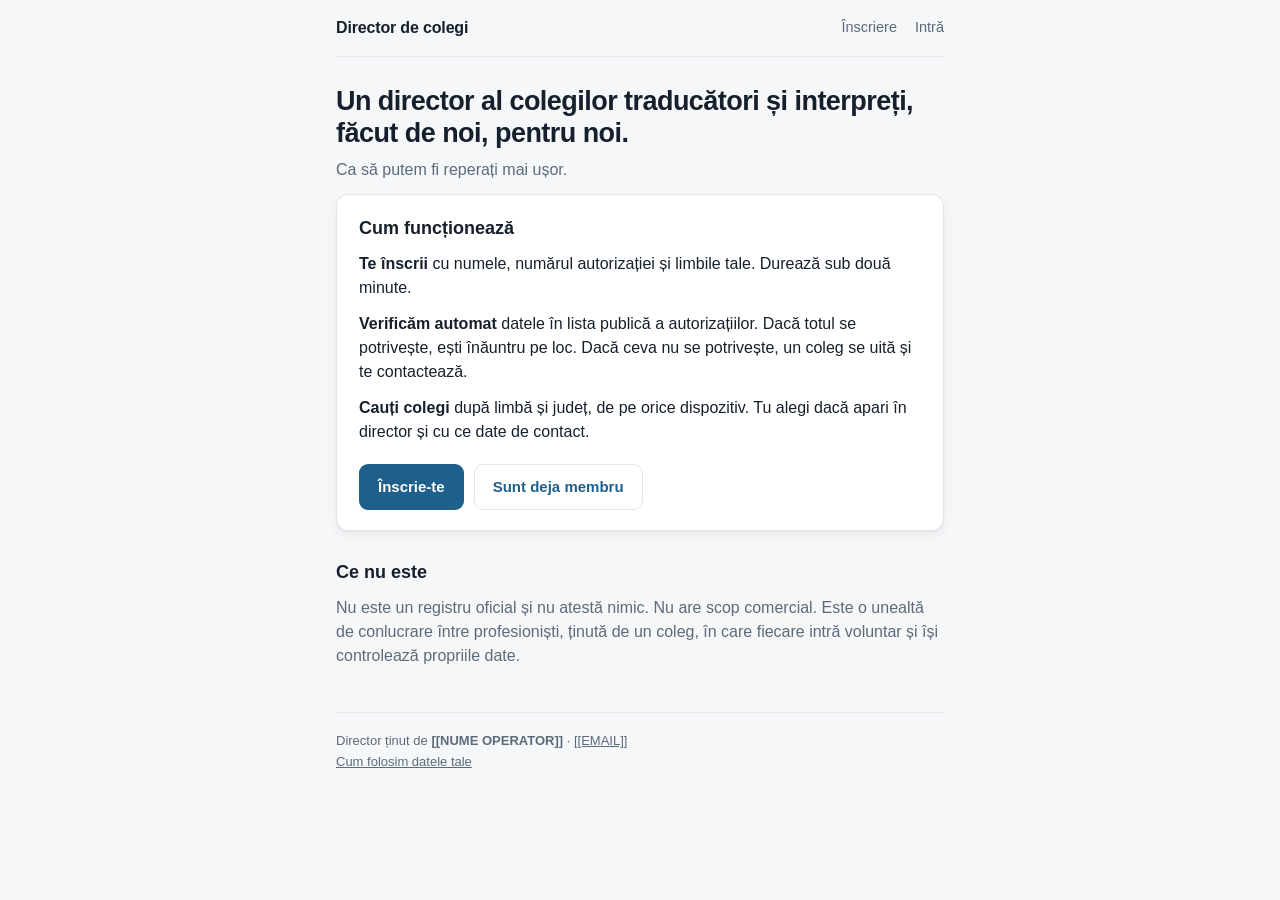
<file: docs/index.html>
<!doctype html>
<html lang="ro">
<head>
<meta charset="utf-8">
<meta name="viewport" content="width=device-width, initial-scale=1">
<title>Director de colegi</title>
<link rel="stylesheet" href="assets/style.css">
</head>
<body>
<div class="invelis ingust">

  <header class="bara">
    <a class="marca" href="index.html">Director de colegi</a>
    <nav>
      <a href="inscriere.html">Înscriere</a>
      <a href="director.html">Intră</a>
    </nav>
  </header>

  <h1>Un director al colegilor traducători și interpreți, făcut de noi, pentru noi.</h1>

  <p class="slab">Ca să putem fi reperați mai ușor.</p>

  <div class="card">
    <h2 style="margin-top:0">Cum funcționează</h2>
    <p><strong>Te înscrii</strong> cu numele, numărul autorizației și limbile tale.
    Durează sub două minute.</p>
    <p><strong>Verificăm automat</strong> datele în lista publică a autorizațiilor.
    Dacă totul se potrivește, ești înăuntru pe loc. Dacă ceva nu se potrivește,
    un coleg se uită și te contactează.</p>
    <p><strong>Cauți colegi</strong> după limbă și județ, de pe orice dispozitiv.
    Tu alegi dacă apari în director și cu ce date de contact.</p>
    <div class="actiuni">
      <a class="btn" href="inscriere.html">Înscrie-te</a>
      <a class="btn secundar" href="director.html">Sunt deja membru</a>
    </div>
  </div>

  <h2>Ce nu este</h2>
  <p class="slab">Nu este un registru oficial și nu atestă nimic. Nu are scop comercial.
  Este o unealtă de conlucrare între profesioniști, ținută de un coleg, în care fiecare
  intră voluntar și își controlează propriile date.</p>

  <footer>
    Director ținut de <strong>[[NUME OPERATOR]]</strong> · <a href="mailto:[[EMAIL]]">[[EMAIL]]</a><br>
    <a href="confidentialitate.html">Cum folosim datele tale</a>
  </footer>

</div>
</body>
</html>
</file>
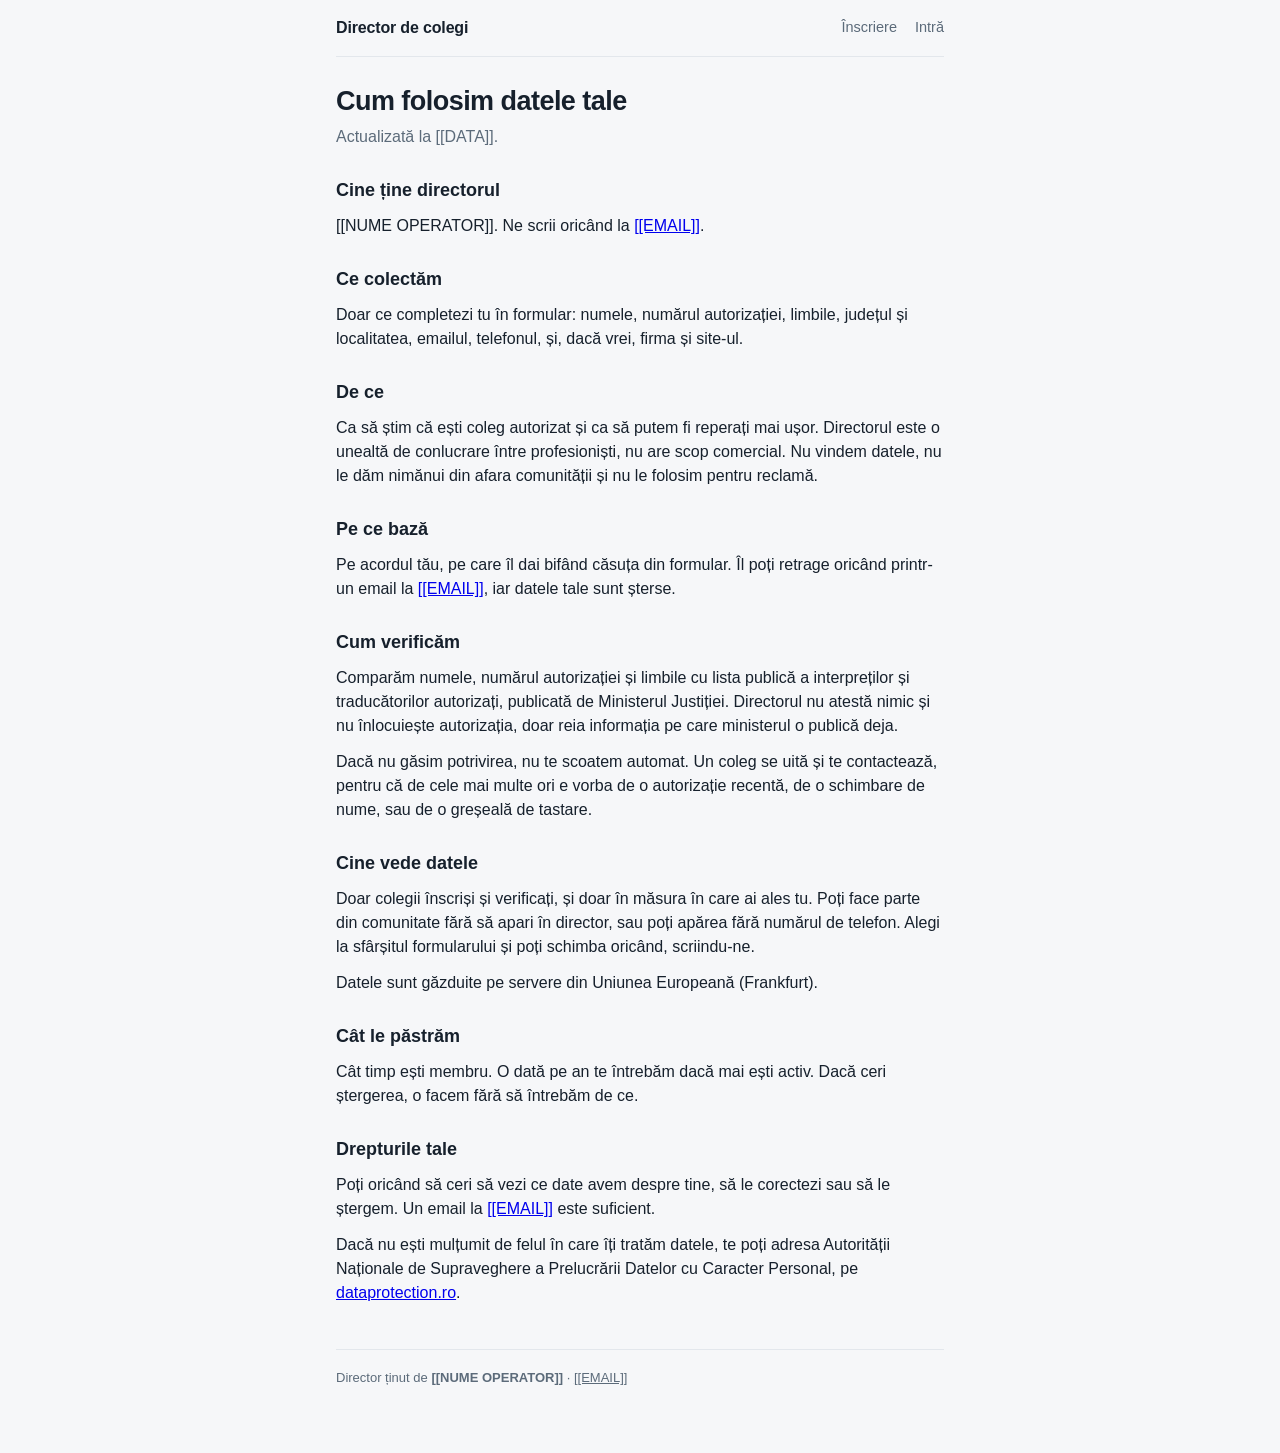
<file: docs/confidentialitate.html>
<!doctype html>
<html lang="ro">
<head>
<meta charset="utf-8">
<meta name="viewport" content="width=device-width, initial-scale=1">
<title>Cum folosim datele</title>
<link rel="stylesheet" href="assets/style.css">
</head>
<body>
<div class="invelis ingust">

  <header class="bara">
    <a class="marca" href="index.html">Director de colegi</a>
    <nav><a href="inscriere.html">Înscriere</a><a href="director.html">Intră</a></nav>
  </header>

  <h1>Cum folosim datele tale</h1>
  <p class="slab">Actualizată la [[DATA]].</p>

  <h2>Cine ține directorul</h2>
  <p>[[NUME OPERATOR]]. Ne scrii oricând la <a href="mailto:[[EMAIL]]">[[EMAIL]]</a>.</p>

  <h2>Ce colectăm</h2>
  <p>Doar ce completezi tu în formular: numele, numărul autorizației, limbile, județul și
  localitatea, emailul, telefonul, și, dacă vrei, firma și site-ul.</p>

  <h2>De ce</h2>
  <p>Ca să știm că ești coleg autorizat și ca să putem fi reperați mai ușor. Directorul este o unealtă de conlucrare între profesioniști, nu are scop
  comercial. Nu vindem datele, nu le dăm nimănui din afara comunității și nu le folosim pentru
  reclamă.</p>

  <h2>Pe ce bază</h2>
  <p>Pe acordul tău, pe care îl dai bifând căsuța din formular. Îl poți retrage oricând printr-un
  email la <a href="mailto:[[EMAIL]]">[[EMAIL]]</a>, iar datele tale sunt șterse.</p>

  <h2>Cum verificăm</h2>
  <p>Comparăm numele, numărul autorizației și limbile cu lista publică a interpreților și
  traducătorilor autorizați, publicată de Ministerul Justiției. Directorul nu atestă nimic și nu
  înlocuiește autorizația, doar reia informația pe care ministerul o publică deja.</p>
  <p>Dacă nu găsim potrivirea, nu te scoatem automat. Un coleg se uită și te contactează, pentru
  că de cele mai multe ori e vorba de o autorizație recentă, de o schimbare de nume, sau de o
  greșeală de tastare.</p>

  <h2>Cine vede datele</h2>
  <p>Doar colegii înscriși și verificați, și doar în măsura în care ai ales tu. Poți face parte
  din comunitate fără să apari în director, sau poți apărea fără numărul de telefon. Alegi la
  sfârșitul formularului și poți schimba oricând, scriindu-ne.</p>
  <p>Datele sunt găzduite pe servere din Uniunea Europeană (Frankfurt).</p>

  <h2>Cât le păstrăm</h2>
  <p>Cât timp ești membru. O dată pe an te întrebăm dacă mai ești activ. Dacă ceri ștergerea, o
  facem fără să întrebăm de ce.</p>

  <h2>Drepturile tale</h2>
  <p>Poți oricând să ceri să vezi ce date avem despre tine, să le corectezi sau să le ștergem.
  Un email la <a href="mailto:[[EMAIL]]">[[EMAIL]]</a> este suficient.</p>
  <p>Dacă nu ești mulțumit de felul în care îți tratăm datele, te poți adresa Autorității
  Naționale de Supraveghere a Prelucrării Datelor cu Caracter Personal, pe
  <a href="https://www.dataprotection.ro" target="_blank" rel="noopener">dataprotection.ro</a>.</p>

  <footer>Director ținut de <strong>[[NUME OPERATOR]]</strong> · <a href="mailto:[[EMAIL]]">[[EMAIL]]</a></footer>
</div>
</body>
</html>
</file>
<file: docs/assets/style.css>
/* Stil comun pentru toate paginile. Fara framework. */

:root {
  --fundal:      #f6f7f9;
  --card:        #ffffff;
  --text:        #16202c;
  --text-slab:   #5c6b7a;
  --linie:       #e3e7ec;
  --accent:      #1f5f8b;
  --accent-hov:  #184b6e;
  --accent-slab: #e8f1f7;
  --ok:          #1a7f4b;
  --ok-slab:     #e6f4ec;
  --atentie:     #a86a10;
  --atentie-slab:#fbf1df;
  --rau:         #b3261e;
  --rau-slab:    #fbe9e7;
  --umbra:       0 1px 2px rgba(16,32,48,.06), 0 4px 12px rgba(16,32,48,.05);
}

* { box-sizing: border-box; }

body {
  margin: 0;
  background: var(--fundal);
  color: var(--text);
  font: 16px/1.5 -apple-system, "Segoe UI", Roboto, "Helvetica Neue", Arial, sans-serif;
  -webkit-font-smoothing: antialiased;
}

.invelis { max-width: 1080px; margin: 0 auto; padding: 0 16px 64px; }
.ingust  { max-width: 640px; }

/* ------------------------------------------------------------------ antet */
.bara {
  display: flex; align-items: center; justify-content: space-between; gap: 16px;
  padding: 16px 0; border-bottom: 1px solid var(--linie); margin-bottom: 28px;
}
.bara a.marca { font-weight: 650; color: var(--text); text-decoration: none; letter-spacing: -.01em; }
.bara nav { display: flex; gap: 18px; font-size: 14.5px; }
.bara nav a { color: var(--text-slab); text-decoration: none; }
.bara nav a:hover, .bara nav a.activ { color: var(--accent); }

h1 { margin: 0 0 8px; font-size: 27px; font-weight: 650; letter-spacing: -.02em; line-height: 1.2; }
h2 { margin: 28px 0 10px; font-size: 18px; font-weight: 640; }
p  { margin: 0 0 12px; }
.slab { color: var(--text-slab); }
.mic  { font-size: 14px; }

/* ---------------------------------------------------------------- butoane */
.btn {
  display: inline-block; padding: 11px 18px; border-radius: 9px; border: 1px solid transparent;
  font: inherit; font-size: 15px; font-weight: 600; cursor: pointer; text-decoration: none;
  background: var(--accent); color: #fff; transition: background .15s;
}
.btn:hover { background: var(--accent-hov); }
.btn.secundar { background: var(--card); color: var(--accent); border-color: var(--linie); }
.btn.secundar:hover { background: var(--accent-slab); }
.btn.mic { padding: 7px 12px; font-size: 13.5px; }
.btn.ok  { background: var(--ok); }
.btn.rau { background: var(--rau); }
.btn[disabled] { opacity: .55; cursor: default; }
.actiuni { display: flex; gap: 10px; flex-wrap: wrap; margin-top: 20px; }

/* ------------------------------------------------------------------ carduri */
.card {
  background: var(--card); border: 1px solid var(--linie); border-radius: 12px;
  padding: 20px 22px; box-shadow: var(--umbra);
}
.card + .card { margin-top: 14px; }

/* ----------------------------------------------------------------- formular */
.camp { display: block; margin-bottom: 18px; }
.camp > span, .legenda {
  display: block; font-size: 13px; font-weight: 600; letter-spacing: .02em;
  color: var(--text); margin-bottom: 6px;
}
.camp .ajutor { display: block; font-size: 13px; color: var(--text-slab); font-weight: 400; margin: 4px 0 0; }
.camp .obl { color: var(--rau); font-weight: 600; }
input[type=text], input[type=email], input[type=tel], input[type=url], input[type=search], input[type=password], select, textarea {
  width: 100%; padding: 10px 12px; font: inherit; font-size: 16px; color: var(--text);
  background: var(--card); border: 1px solid var(--linie); border-radius: 8px; appearance: none;
}
input:focus, select:focus, textarea:focus {
  outline: 2px solid var(--accent); outline-offset: -1px; border-color: var(--accent);
}
select {
  background-image: url("data:image/svg+xml,%3Csvg xmlns='http://www.w3.org/2000/svg' width='12' height='8'%3E%3Cpath d='M1 1l5 5 5-5' stroke='%235c6b7a' stroke-width='1.6' fill='none' stroke-linecap='round'/%3E%3C/svg%3E");
  background-repeat: no-repeat; background-position: right 11px center; padding-right: 30px;
}
.sectiune { margin: 30px 0 14px; padding-top: 22px; border-top: 1px solid var(--linie); }
.sectiune h2 { margin: 0 0 4px; }
.sectiune p  { margin: 0; }

.bife { display: grid; grid-template-columns: repeat(auto-fill, minmax(160px, 1fr)); gap: 6px 14px; }
.bife label, .radio label {
  display: flex; align-items: flex-start; gap: 9px; font-size: 15px; cursor: pointer;
  padding: 5px 0; font-weight: 400;
}
.bife input, .radio input, .acord input { width: 18px; height: 18px; margin: 2px 0 0; flex: none; accent-color: var(--accent); }
.radio label { padding: 8px 0; }
.acord { display: flex; gap: 10px; align-items: flex-start; cursor: pointer; font-weight: 400; }

/* ------------------------------------------------------------------ mesaje */
.mesaj { padding: 14px 16px; border-radius: 10px; margin: 16px 0; border: 1px solid transparent; }
.mesaj.ok      { background: var(--ok-slab);      border-color: #bfe3cf; }
.mesaj.atentie { background: var(--atentie-slab); border-color: #efd7ad; }
.mesaj.rau     { background: var(--rau-slab);     border-color: #f2c4bf; }
.mesaj.info    { background: var(--accent-slab);  border-color: #c9dcea; }
.mesaj strong  { display: block; margin-bottom: 4px; }
.mesaj[hidden] { display: none; }

/* -------------------------------------------------------------- director */
.filtre {
  position: sticky; top: 0; z-index: 10; background: var(--fundal);
  padding: 12px 0 14px; border-bottom: 1px solid var(--linie); margin-bottom: 20px;
}
.filtre .randuri { display: grid; grid-template-columns: 1fr 1fr 1.4fr; gap: 10px; }
.filtre .randuri .camp { margin: 0; }
.filtre .randuri .camp > span { font-size: 11.5px; text-transform: uppercase; letter-spacing: .04em; color: var(--text-slab); }
.bara-jos { display: flex; align-items: center; justify-content: space-between; gap: 12px; margin-top: 11px; flex-wrap: wrap; }
.numar { font-size: 14px; color: var(--text-slab); }
.numar b { color: var(--text); font-weight: 650; }
.reset { background: none; border: 0; padding: 0; font: inherit; font-size: 14px; color: var(--accent); cursor: pointer; text-decoration: underline; text-underline-offset: 2px; }
.reset[hidden] { display: none; }

.rezultate { display: grid; grid-template-columns: repeat(auto-fill, minmax(300px, 1fr)); gap: 14px; }
.fisa { background: var(--card); border: 1px solid var(--linie); border-radius: 12px; padding: 16px 17px 15px; box-shadow: var(--umbra); }
.fisa .nume  { margin: 0 0 3px; font-size: 17px; font-weight: 640; letter-spacing: -.01em; }
.fisa .limbi { margin: 0 0 9px; font-size: 14.5px; color: var(--accent); font-weight: 550; }
.fisa .loc   { margin: 0 0 4px; font-size: 14px; color: var(--text-slab); }
.fisa .firma { margin: 0 0 4px; font-size: 14px; font-weight: 550; }
.fisa .membru{ margin: 0 0 12px; font-size: 12.5px; color: var(--text-slab); }
.fisa .contact { border-top: 1px solid var(--linie); padding-top: 11px; display: flex; flex-direction: column; gap: 5px; font-size: 14px; }
.fisa .contact a { color: var(--accent); text-decoration: none; word-break: break-all; }
.fisa .contact a:hover { text-decoration: underline; }
.fisa .fara { color: var(--text-slab); font-size: 13.5px; font-style: italic; }
.gol { grid-column: 1 / -1; text-align: center; padding: 56px 20px; color: var(--text-slab); }
.gol strong { display: block; color: var(--text); font-size: 17px; margin-bottom: 6px; }

/* ------------------------------------------------------------------- admin */
.file { display: flex; gap: 6px; border-bottom: 1px solid var(--linie); margin-bottom: 18px; }
.file button {
  background: none; border: 0; border-bottom: 2px solid transparent; padding: 10px 14px;
  font: inherit; font-size: 15px; color: var(--text-slab); cursor: pointer; margin-bottom: -1px;
}
.file button.activ { color: var(--accent); border-bottom-color: var(--accent); font-weight: 600; }
table { width: 100%; border-collapse: collapse; font-size: 14px; background: var(--card); border: 1px solid var(--linie); border-radius: 10px; overflow: hidden; }
th, td { text-align: left; padding: 10px 12px; border-bottom: 1px solid var(--linie); vertical-align: top; }
th { font-size: 12px; text-transform: uppercase; letter-spacing: .04em; color: var(--text-slab); background: #fafbfc; }
tr:last-child td { border-bottom: 0; }
.eticheta { display: inline-block; padding: 2px 8px; border-radius: 20px; font-size: 12px; font-weight: 600; }
.eticheta.acceptat     { background: var(--ok-slab); color: var(--ok); }
.eticheta.de_verificat { background: var(--atentie-slab); color: var(--atentie); }
.eticheta.respins      { background: var(--rau-slab); color: var(--rau); }
.eticheta.inactiv      { background: #eef0f3; color: var(--text-slab); }
.tabel-invelis { overflow-x: auto; }

footer { margin-top: 44px; padding-top: 18px; border-top: 1px solid var(--linie); font-size: 13px; color: var(--text-slab); line-height: 1.6; }
footer a { color: var(--text-slab); }

@media (max-width: 560px) {
  h1 { font-size: 22px; }
  .bara { flex-direction: column; align-items: flex-start; gap: 8px; }
  .filtre { position: static; padding-top: 0; }
  .filtre .randuri { grid-template-columns: 1fr 1fr; gap: 8px 10px; }
  .filtre .randuri .camp:nth-child(3) { grid-column: 1 / -1; }
  .rezultate { grid-template-columns: 1fr; }
  .bife { grid-template-columns: 1fr 1fr; }
}
</file>
